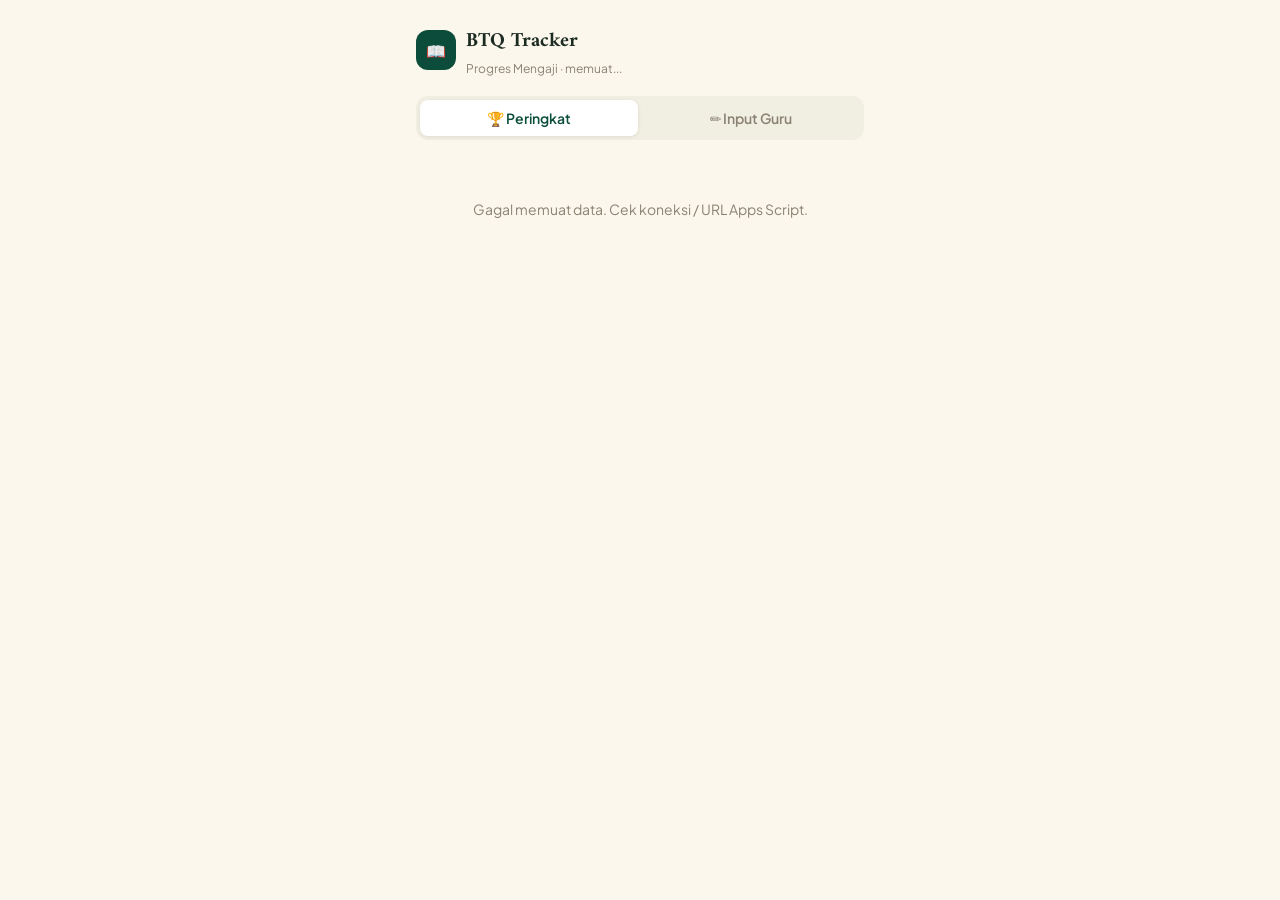
<file: index.html>
<!DOCTYPE html>
<html lang="id">
<head>
<meta charset="UTF-8" />
<meta name="viewport" content="width=device-width, initial-scale=1.0" />
<title>Perkembangan Iqro PAYM Kedungwuni</title>
<link rel="preconnect" href="https://fonts.googleapis.com">
<link href="https://fonts.googleapis.com/css2?family=Amiri:wght@400;700&family=Plus+Jakarta+Sans:wght@400;500;600;700;800&display=swap" rel="stylesheet">
<style>
  :root{
    --bg:#FBF7ED;
    --ink:#1C2B22;
    --muted:#8A8272;
    --muted2:#6B7568;
    --green-deep:#0B4D3A;
    --green-mid:#146B4F;
    --green-soft:#DCEAE3;
    --gold:#C9A227;
    --gold-light:#E8CD7A;
    --card-border:#E7E1D2;
    --tab-bg:#F1EEE2;
    --red:#B3452C;
    --red-bg:#FBEDE8;
  }
  *{box-sizing:border-box;}
  body{
    margin:0;
    background:var(--bg);
    color:var(--ink);
    font-family:'Plus Jakarta Sans', ui-sans-serif, system-ui, sans-serif;
  }
  .display{font-family:'Amiri', serif;}
  .wrap{max-width:480px;margin:0 auto;padding:24px 16px 96px;}
  .header{display:flex;align-items:center;gap:10px;margin-bottom:20px;}
  .header .icon{
    width:40px;height:40px;border-radius:12px;background:var(--green-deep);
    display:flex;align-items:center;justify-content:center;flex-shrink:0;
  }
  .header h1{font-size:20px;margin:0;font-weight:700;}
  .header p{font-size:12px;margin:2px 0 0;color:var(--muted);}

  .tabs{display:flex;gap:4px;background:var(--tab-bg);border-radius:12px;padding:4px;margin-bottom:20px;}
  .tabs button{
    flex:1;display:flex;align-items:center;justify-content:center;gap:6px;
    font-size:14px;font-weight:600;border:none;border-radius:8px;padding:9px 0;
    background:transparent;color:var(--muted);cursor:pointer;font-family:inherit;
  }
  .tabs button.active{background:#fff;color:var(--green-deep);box-shadow:0 1px 4px rgba(0,0,0,0.08);}

  .banner{
    border-radius:16px;padding:16px 20px;margin-bottom:10px;text-align:center;
    background:linear-gradient(135deg,var(--green-deep),var(--green-mid));color:var(--bg);
  }
  .banner h2{font-size:17px;margin:0 0 2px;display:flex;align-items:center;justify-content:center;gap:8px;font-weight:700;}
  .banner p{font-size:12px;margin:0;opacity:.8;}

  .row{
    display:flex;align-items:center;gap:12px;border-radius:16px;border:1px solid var(--card-border);
    padding:12px 16px;background:#fff;margin-bottom:10px;
  }
  .row.top3{border-color:var(--gold);box-shadow:0 2px 10px rgba(201,162,39,0.18);}
  .row.quran{background:linear-gradient(90deg, rgba(232,205,122,0.16), rgba(255,255,255,0.9));}
  .rank{
    width:30px;height:30px;border-radius:50%;display:flex;align-items:center;justify-content:center;
    font-weight:700;font-size:14px;background:var(--tab-bg);color:var(--green-deep);flex-shrink:0;
  }
  .row.top3 .rank{background:var(--green-deep);color:var(--bg);}
  .avatar{
    width:42px;height:42px;border-radius:50%;flex-shrink:0;display:flex;align-items:center;justify-content:center;
    background:linear-gradient(135deg,var(--green-mid),var(--green-deep));color:var(--bg);font-weight:700;font-size:18px;
  }
  .row-main{flex:1;min-width:0;}
  .row-name-line{display:flex;align-items:center;gap:8px;flex-wrap:wrap;}
  .row-name{font-weight:600;overflow:hidden;text-overflow:ellipsis;white-space:nowrap;}
  .badge{border-radius:999px;padding:3px 10px;font-size:11px;font-weight:600;}
  .badge.quran{background:linear-gradient(90deg,var(--gold-light),var(--gold));color:#3B2F0B;}
  .badge.jilid{background:var(--green-soft);color:var(--green-deep);}
  .row-sub{font-size:12px;color:var(--muted2);margin-top:3px;}
  .comp-chips{display:flex;flex-wrap:wrap;gap:4px;margin-top:6px;}
  .comp-chip-mini{font-size:10px;padding:2px 6px;border-radius:6px;background:var(--tab-bg);color:var(--green-mid);font-weight:500;}
  .khatam-col{display:flex;flex-direction:column;align-items:center;flex-shrink:0;padding-left:6px;}
  .khatam-col .num{font-weight:700;font-size:18px;color:var(--gold);font-family:'Amiri', serif;}
  .khatam-col .label{font-size:10px;color:var(--muted);}

  .chip-scroll{display:flex;gap:8px;overflow-x:auto;padding-bottom:6px;margin-bottom:16px;}
  .chip-scroll::-webkit-scrollbar{height:4px;}
  .chip{
    display:flex;align-items:center;gap:8px;flex-shrink:0;border-radius:999px;padding:6px 12px 6px 6px;
    border:1px solid var(--card-border);background:#fff;cursor:pointer;font-family:inherit;
  }
  .chip.active{background:var(--green-deep);color:var(--bg);border-color:var(--green-deep);}
  .chip .mini-avatar{width:22px;height:22px;border-radius:50%;background:var(--green-soft);color:var(--green-deep);
    display:flex;align-items:center;justify-content:center;font-size:11px;font-weight:700;}
  .chip.active .mini-avatar{background:var(--gold-light);}
  .chip-add{
    width:36px;height:36px;border-radius:50%;border:2px dashed var(--gold);color:var(--green-deep);
    display:flex;align-items:center;justify-content:center;flex-shrink:0;background:transparent;cursor:pointer;
    font-size:18px;font-weight:700;
  }

  .card{border-radius:16px;background:#fff;border:1px solid var(--card-border);padding:16px;margin-bottom:14px;}
  .card-head{display:flex;align-items:center;justify-content:between;gap:8px;margin-bottom:12px;}
  .name-input{
    font-weight:600;font-size:16px;background:transparent;border:none;border-bottom:1px dashed var(--card-border);
    flex:1;min-width:0;font-family:inherit;color:var(--ink);padding:2px 0;
  }
  .name-input:focus{outline:none;border-color:var(--gold);}
  .btn-danger{font-size:12px;font-weight:600;padding:4px 10px;border-radius:8px;background:var(--red-bg);color:var(--red);border:none;cursor:pointer;font-family:inherit;flex-shrink:0;}

  .subtabs{display:flex;gap:4px;background:var(--tab-bg);border-radius:12px;padding:4px;margin-bottom:16px;}
  .subtabs button{flex:1;font-size:12px;font-weight:600;border:none;border-radius:8px;padding:8px 4px;background:transparent;color:var(--muted);cursor:pointer;font-family:inherit;}
  .subtabs button.active{background:#fff;color:var(--green-deep);box-shadow:0 1px 4px rgba(0,0,0,0.08);}

  label.field-label{font-size:11px;font-weight:600;color:var(--muted2);display:block;margin-bottom:6px;}
  input[type="number"], input[type="text"]{
    width:100%;border-radius:10px;border:1px solid var(--card-border);padding:9px 12px;font-size:14px;
    font-family:inherit;color:var(--ink);
  }
  input:focus{outline:2px solid var(--gold);outline-offset:1px;}
  .field{margin-bottom:14px;}

  .jilid-picker{display:flex;gap:6px;}
  .jilid-picker button{
    flex:1;border-radius:10px;border:1px solid var(--card-border);background:#fff;padding:9px 0;
    font-weight:700;font-size:14px;cursor:pointer;font-family:inherit;color:var(--ink);
  }
  .jilid-picker button.active{background:var(--green-deep);color:var(--bg);border-color:var(--green-deep);}

  .upgrade-btn{
    width:100%;display:flex;align-items:center;justify-content:center;gap:6px;border-radius:10px;
    background:var(--gold-light);color:#3B2F0B;border:none;padding:10px 0;font-weight:600;font-size:14px;
    cursor:pointer;font-family:inherit;margin-top:4px;
  }
  .khatam-row{display:flex;align-items:center;justify-content:space-between;background:var(--tab-bg);border-radius:10px;padding:9px 12px;}
  .khatam-row .left{display:flex;align-items:center;gap:6px;color:var(--green-deep);font-weight:600;font-size:14px;}
  .khatam-row button{border:none;border-radius:8px;padding:6px 10px;font-size:12px;font-weight:600;background:var(--green-deep);color:var(--bg);cursor:pointer;font-family:inherit;}

  .save-btn{
    width:100%;margin-top:16px;border:none;border-radius:10px;padding:11px 0;font-weight:600;font-size:14px;
    background:var(--green-deep);color:var(--bg);cursor:pointer;font-family:inherit;
  }

  .comp-label{font-size:11px;font-weight:600;color:var(--muted2);margin-bottom:8px;}
  .comp-toggles{display:flex;flex-wrap:wrap;gap:8px;}
  .comp-toggle{
    display:flex;align-items:center;gap:4px;border-radius:999px;padding:7px 12px;font-size:12px;font-weight:500;
    border:1px solid var(--card-border);background:#fff;cursor:pointer;font-family:inherit;color:#3F4A41;
  }
  .comp-toggle.active{background:var(--green-deep);color:var(--bg);border-color:var(--green-deep);}

  .status{text-align:center;padding:40px 0;color:var(--muted);font-size:14px;}
  .setup-banner{
    background:var(--red-bg);color:var(--red);border-radius:12px;padding:12px 14px;font-size:12px;margin-bottom:16px;
    line-height:1.5;
  }
  .setup-banner code{background:#fff;padding:1px 4px;border-radius:4px;}
</style>
</head>
<body>
<div class="wrap">
  <div class="header">
    <div class="icon">📖</div>
    <div>
      <h1 class="display">BTQ Tracker</h1>
      <p id="subheader">Progres Mengaji · memuat...</p>
    </div>
  </div>

  <div id="setupBanner" class="setup-banner" style="display:none;">
    ⚠️ Backend belum disambungkan. Buka <code>index.html</code>, cari baris <code>const API_URL</code>, lalu isi dengan URL Web App Apps Script kamu.
  </div>

  <div class="tabs">
    <button id="tabLeaderboard" class="active" onclick="setView('leaderboard')">🏆 Peringkat</button>
    <button id="tabInput" onclick="setView('input')">✏️ Input Guru</button>
  </div>

  <div id="content"><div class="status">Memuat data...</div></div>
</div>

<script>
/* ====== KONFIGURASI ======
   Ganti URL di bawah dengan URL Web App hasil deploy Apps Script kamu.
   Bentuknya: https://script.google.com/macros/s/XXXXXXXX/exec
*/
const API_URL = "https://script.google.com/macros/s/AKfycbx_4nhhKecTeNh-6uxI8ZTtiv7LxGnWTLG0bpT3CsghNr3vS545LjHDNMhLtiwRf5qa/exec";

const COMPETENCIES = ["Makhraj","Mad","Nun Sukun","Mim Sukun","Idgham","Ikhfa","Qalqalah","Ghunnah","Waqaf","Kelancaran"];

let students = [];
let view = "leaderboard";
let selectedId = null;
let guruMode = "jilid";
let formState = {};

function apiConfigured(){
  return API_URL && API_URL.indexOf("PASTE_URL") === -1;
}

async function apiGet(action){
  const res = await fetch(`${API_URL}?action=${action}`);
  return res.json();
}

async function apiPost(payload){
  const res = await fetch(API_URL, {
    method: "POST",
    headers: { "Content-Type": "text/plain;charset=utf-8" },
    body: JSON.stringify(payload),
  });
  return res.json();
}

async function loadStudents(){
  if(!apiConfigured()){
    document.getElementById("setupBanner").style.display = "block";
    document.getElementById("content").innerHTML = '<div class="status">Sambungkan backend dulu untuk melihat data.</div>';
    document.getElementById("subheader").textContent = "Progres Mengaji";
    return;
  }
  try{
    const data = await apiGet("list");
    students = (data.students || []).map(s => ({...s, competencies: s.competencies || []}));
    if(!selectedId && students.length) selectedId = students[0].id;
    document.getElementById("subheader").textContent = `Progres Mengaji · ${students.length} Santri`;
    render();
  }catch(err){
    document.getElementById("content").innerHTML = `<div class="status">Gagal memuat data. Cek koneksi / URL Apps Script.</div>`;
  }
}

function setView(v){
  view = v;
  document.getElementById("tabLeaderboard").classList.toggle("active", v==="leaderboard");
  document.getElementById("tabInput").classList.toggle("active", v==="input");
  render();
}

function rankStudents(list){
  const quran = list.filter(s=>s.level==="quran")
    .sort((a,b)=> b.khatam-a.khatam || b.quranHalaman-a.quranHalaman);
  const jilid = list.filter(s=>s.level==="jilid")
    .sort((a,b)=> b.jilid-a.jilid || b.jilidHalaman-a.jilidHalaman);
  return [...quran, ...jilid];
}

function initials(name){
  return (name||"?").trim().charAt(0).toUpperCase();
}

function render(){
  if(view === "leaderboard") renderLeaderboard();
  else renderGuruInput();
}

function renderLeaderboard(){
  const ranked = rankStudents(students);
  let html = `
    <div class="banner">
      <h2 class="display">🏆 Papan Peringkat Mengaji</h2>
      <p>Al-Qur'an &amp; khatam di puncak · Jilid diurutkan 6 → 1</p>
    </div>`;
  ranked.forEach((s, i) => {
    const rank = i+1;
    const isQuran = s.level === "quran";
    const top3 = rank <= 3;
    const compsHtml = (s.competencies||[]).length
      ? `<div class="comp-chips">${s.competencies.map(c=>`<span class="comp-chip-mini">${c}</span>`).join("")}</div>`
      : "";
    const sub = isQuran
      ? `Halaman ${s.quranHalaman}/604${s.surat ? ` · ${s.surat}${s.ayat ? " : "+s.ayat : ""}` : ""}`
      : `Halaman ${s.jilidHalaman}`;
    html += `
      <div class="row ${top3 ? "top3":""} ${isQuran ? "quran":""}">
        <div class="rank">${rank}</div>
        <div class="avatar">${initials(s.name)}</div>
        <div class="row-main">
          <div class="row-name-line">
            <span class="row-name">${escapeHtml(s.name)}</span>
            <span class="badge ${isQuran?"quran":"jilid"}">${isQuran ? "Al-Qur'an" : "Jilid "+s.jilid}</span>
          </div>
          <div class="row-sub">${sub}</div>
          ${compsHtml}
        </div>
        ${isQuran ? `<div class="khatam-col"><span class="num">★ ${s.khatam}</span><span class="label">khatam</span></div>` : ""}
      </div>`;
  });
  document.getElementById("content").innerHTML = html;
}

function renderGuruInput(){
  if(!students.length){
    document.getElementById("content").innerHTML = '<div class="status">Belum ada santri.</div>';
    return;
  }
  if(!selectedId) selectedId = students[0].id;
  const student = students.find(s=>s.id===selectedId) || students[0];

  if(formState.id !== student.id){
    formState = {
      id: student.id,
      jilid: student.jilid, jilidHalaman: student.jilidHalaman,
      quranHalaman: student.quranHalaman, khatam: student.khatam,
      surat: student.surat, ayat: student.ayat,
    };
    guruMode = student.level === "quran" ? "quranHalaman" : "jilid";
  }

  let chips = students.map(s => `
    <div class="chip ${s.id===selectedId?"active":""}" onclick="selectStudent('${s.id}')">
      <div class="mini-avatar">${initials(s.name)}</div>
      <span>${escapeHtml(s.name)}</span>
    </div>`).join("");
  chips += `<button class="chip-add" onclick="addStudent()" title="Tambah santri">+</button>`;

  let html = `
    <div class="banner">
      <h2 class="display">✏️ Input Nilai Guru</h2>
      <p>Pilih santri, lalu catat progres hari ini</p>
    </div>
    <div class="chip-scroll">${chips}</div>
    <div class="card">
      <div class="card-head">
        <input class="name-input" value="${escapeHtml(student.name)}" onchange="renameStudent('${student.id}', this.value)" />
        <span class="badge ${student.level==="quran"?"quran":"jilid"}">${student.level==="quran" ? "Al-Qur'an" : "Jilid "+student.jilid}</span>
        ${students.length>1 ? `<button class="btn-danger" onclick="removeStudent('${student.id}','${escapeHtml(student.name)}')">Hapus</button>` : ""}
      </div>
      <div class="subtabs">
        <button class="${guruMode==="jilid"?"active":""}" onclick="setGuruMode('jilid')">Jilid</button>
        <button class="${guruMode==="quranHalaman"?"active":""}" onclick="setGuruMode('quranHalaman')">Al-Qur'an Halaman</button>
        <button class="${guruMode==="suratAyat"?"active":""}" onclick="setGuruMode('suratAyat')">Surat &amp; Ayat</button>
      </div>
      <div id="modeFields"></div>
      <button class="save-btn" id="saveBtn" onclick="saveProgress()">Simpan Progres</button>
    </div>
    <div class="card">
      <div class="comp-label">KOMPETENSI BACAAN</div>
      <div class="comp-toggles">
        ${COMPETENCIES.map(c => `
          <button class="comp-toggle ${student.competencies.includes(c)?"active":""}" onclick="toggleCompetency('${student.id}','${c}')">
            ${student.competencies.includes(c) ? "✓ " : ""}${c}
          </button>`).join("")}
      </div>
    </div>`;

  document.getElementById("content").innerHTML = html;
  renderModeFields();
}

function renderModeFields(){
  const el = document.getElementById("modeFields");
  if(!el) return;
  if(guruMode === "jilid"){
    el.innerHTML = `
      <div class="field">
        <label class="field-label">JILID (1–6)</label>
        <div class="jilid-picker">
          ${[1,2,3,4,5,6].map(j=>`<button class="${Number(formState.jilid)===j?"active":""}" onclick="setField('jilid', ${j})">${j}</button>`).join("")}
        </div>
      </div>
      <div class="field">
        <label class="field-label">HALAMAN JILID</label>
        <input type="number" min="1" value="${formState.jilidHalaman ?? ""}" oninput="setField('jilidHalaman', this.value)" />
      </div>
      ${Number(formState.jilid)===6 ? `<button class="upgrade-btn" onclick="naikQuran()">Khatam Jilid 6, Naik ke Al-Qur'an →</button>` : ""}
    `;
  } else if(guruMode === "quranHalaman"){
    el.innerHTML = `
      <div class="field">
        <label class="field-label">HALAMAN AL-QUR'AN SEKARANG (1–604)</label>
        <input type="number" min="1" max="604" value="${formState.quranHalaman ?? ""}" oninput="setField('quranHalaman', this.value)" />
      </div>
      <div class="khatam-row">
        <div class="left">★ Khatam: ${formState.khatam ?? 0}x</div>
        <button onclick="tambahKhatam()">↻ Tambah Khatam +1</button>
      </div>
    `;
  } else {
    el.innerHTML = `
      <div class="field">
        <label class="field-label">NAMA SURAT</label>
        <input type="text" placeholder="cth. Al-Baqarah" value="${formState.surat ?? ""}" oninput="setField('surat', this.value)" />
      </div>
      <div class="field">
        <label class="field-label">AYAT SEKARANG</label>
        <input type="text" placeholder="cth. 12" value="${formState.ayat ?? ""}" oninput="setField('ayat', this.value)" />
      </div>
    `;
  }
}

function setField(key, val){
  formState[key] = val;
  if(key === "jilid") renderModeFields();
}

function setGuruMode(mode){
  guruMode = mode;
  renderModeFields();
  document.querySelectorAll(".subtabs button").forEach(b=>b.classList.remove("active"));
  const idx = {jilid:0, quranHalaman:1, suratAyat:2}[mode];
  document.querySelectorAll(".subtabs button")[idx].classList.add("active");
}

function selectStudent(id){
  selectedId = id;
  render();
}

function naikQuran(){
  formState.quranHalaman = 1;
  guruMode = "quranHalaman";
  renderGuruInput();
}

function tambahKhatam(){
  formState.khatam = (Number(formState.khatam)||0) + 1;
  formState.quranHalaman = 1;
  renderModeFields();
}

async function saveProgress(){
  const btn = document.getElementById("saveBtn");
  btn.textContent = "Menyimpan...";
  let patch = { id: selectedId };
  if(guruMode === "jilid"){
    patch.level = "jilid";
    patch.jilid = Number(formState.jilid);
    patch.jilidHalaman = Number(formState.jilidHalaman);
  } else if(guruMode === "quranHalaman"){
    patch.level = "quran";
    patch.quranHalaman = Number(formState.quranHalaman);
    patch.khatam = Number(formState.khatam);
  } else {
    patch.level = "quran";
    patch.surat = formState.surat;
    patch.ayat = formState.ayat;
  }
  await apiPost({ action: "update", student: patch });
  await loadStudents();
  btn.textContent = "✓ Tersimpan";
  setView("input");
  setTimeout(()=>{ if(document.getElementById("saveBtn")) document.getElementById("saveBtn").textContent = "Simpan Progres"; }, 1200);
}

async function renameStudent(id, name){
  await apiPost({ action:"update", student:{ id, name } });
  await loadStudents();
}

async function addStudent(){
  await apiPost({ action:"add", name:"Santri Baru" });
  await loadStudents();
  selectedId = students[students.length-1]?.id || selectedId;
  render();
}

async function removeStudent(id, name){
  if(!confirm(`Hapus ${name} dari daftar santri?`)) return;
  await apiPost({ action:"remove", id });
  selectedId = null;
  await loadStudents();
  setView("input");
}

async function toggleCompetency(id, comp){
  await apiPost({ action:"toggleCompetency", id, competency: comp });
  await loadStudents();
}

function escapeHtml(str){
  return String(str).replace(/[&<>"']/g, m => ({"&":"&amp;","<":"&lt;",">":"&gt;",'"':"&quot;","'":"&#39;"}[m]));
}

loadStudents();
</script>
</body>
</html>
</file>
